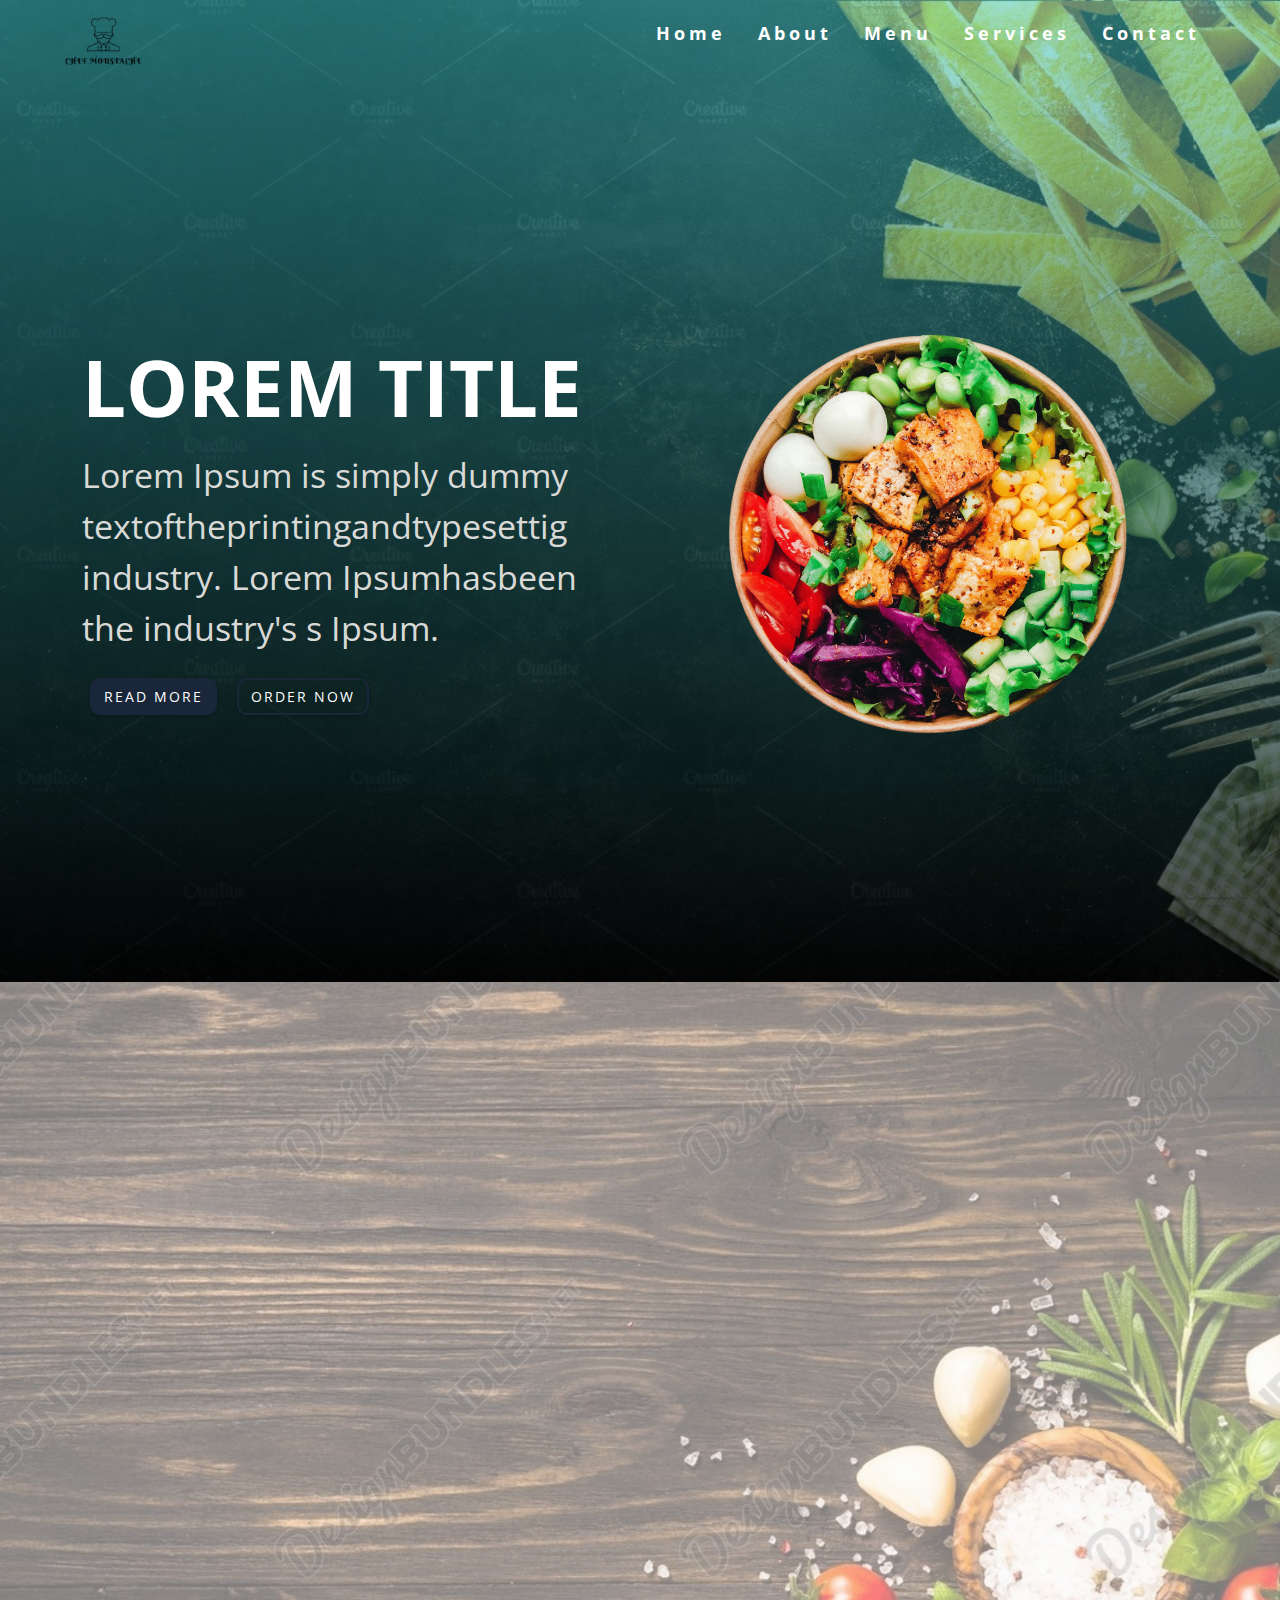
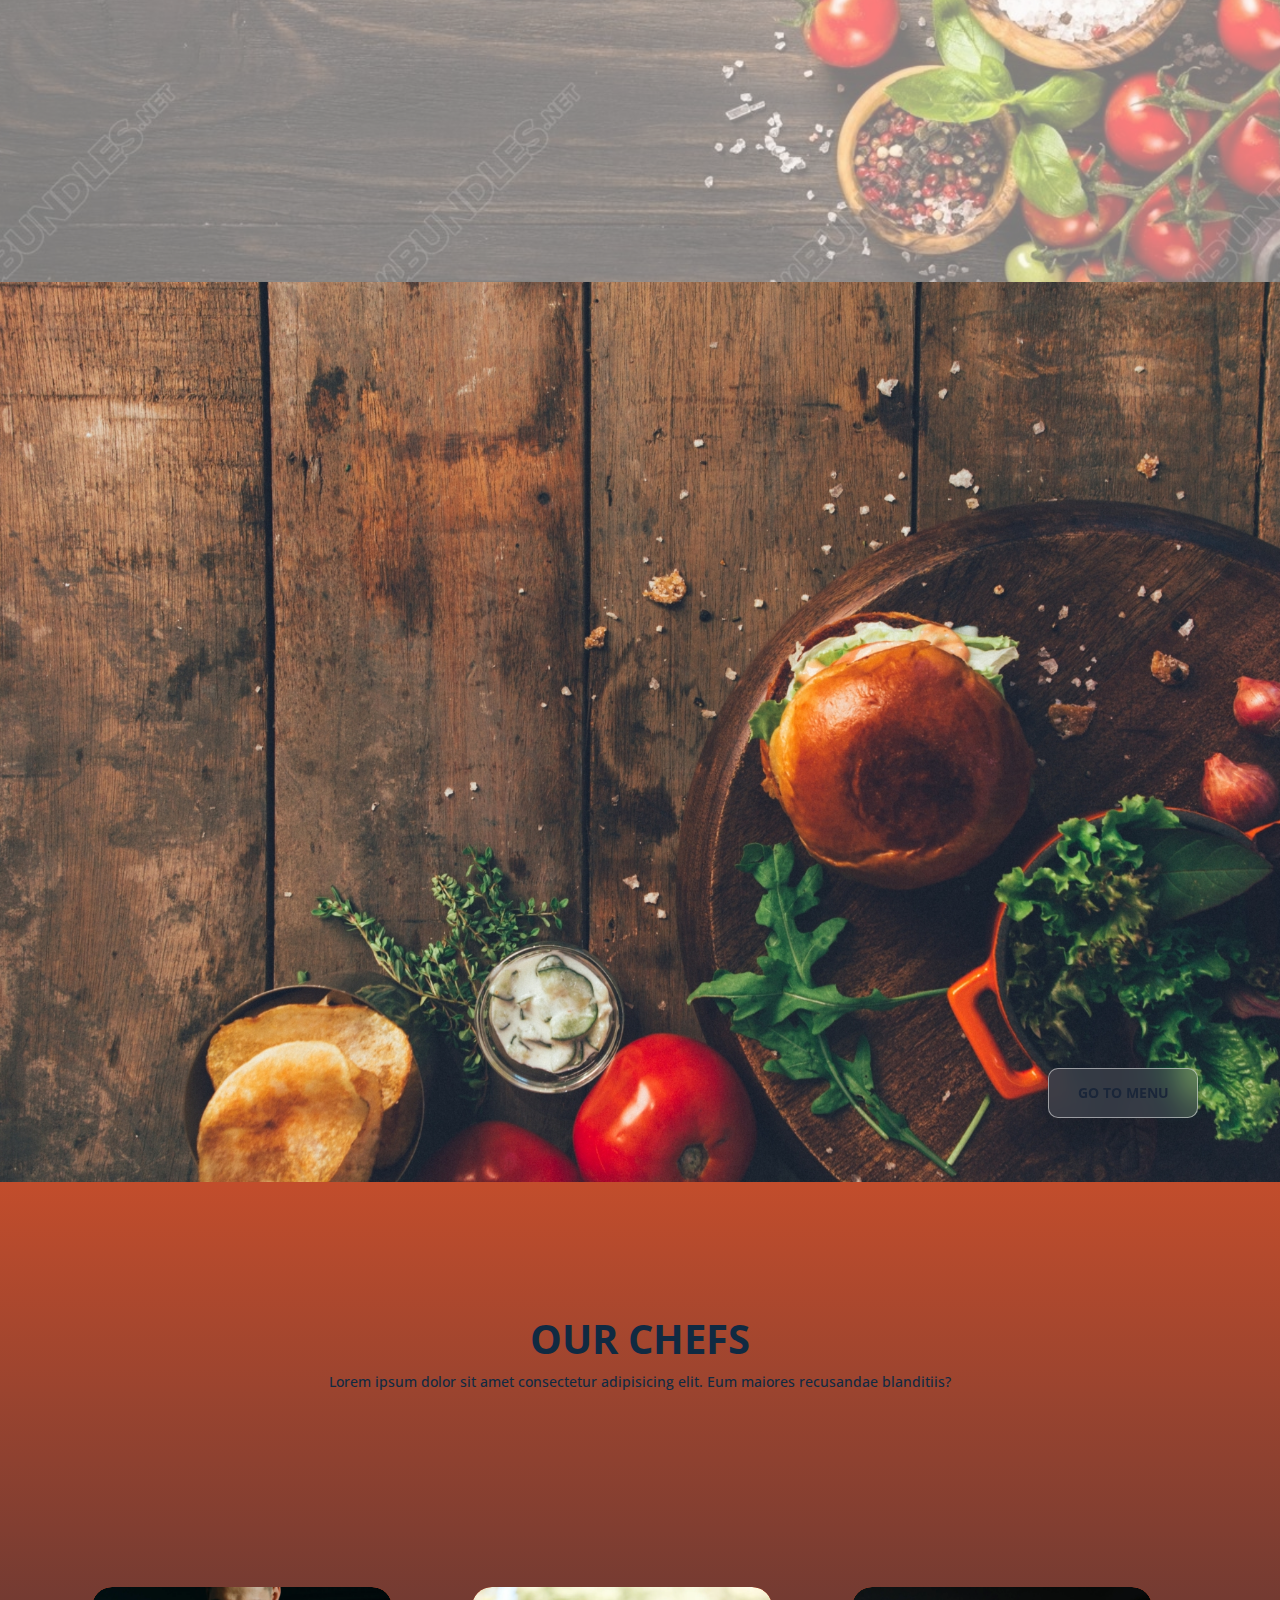
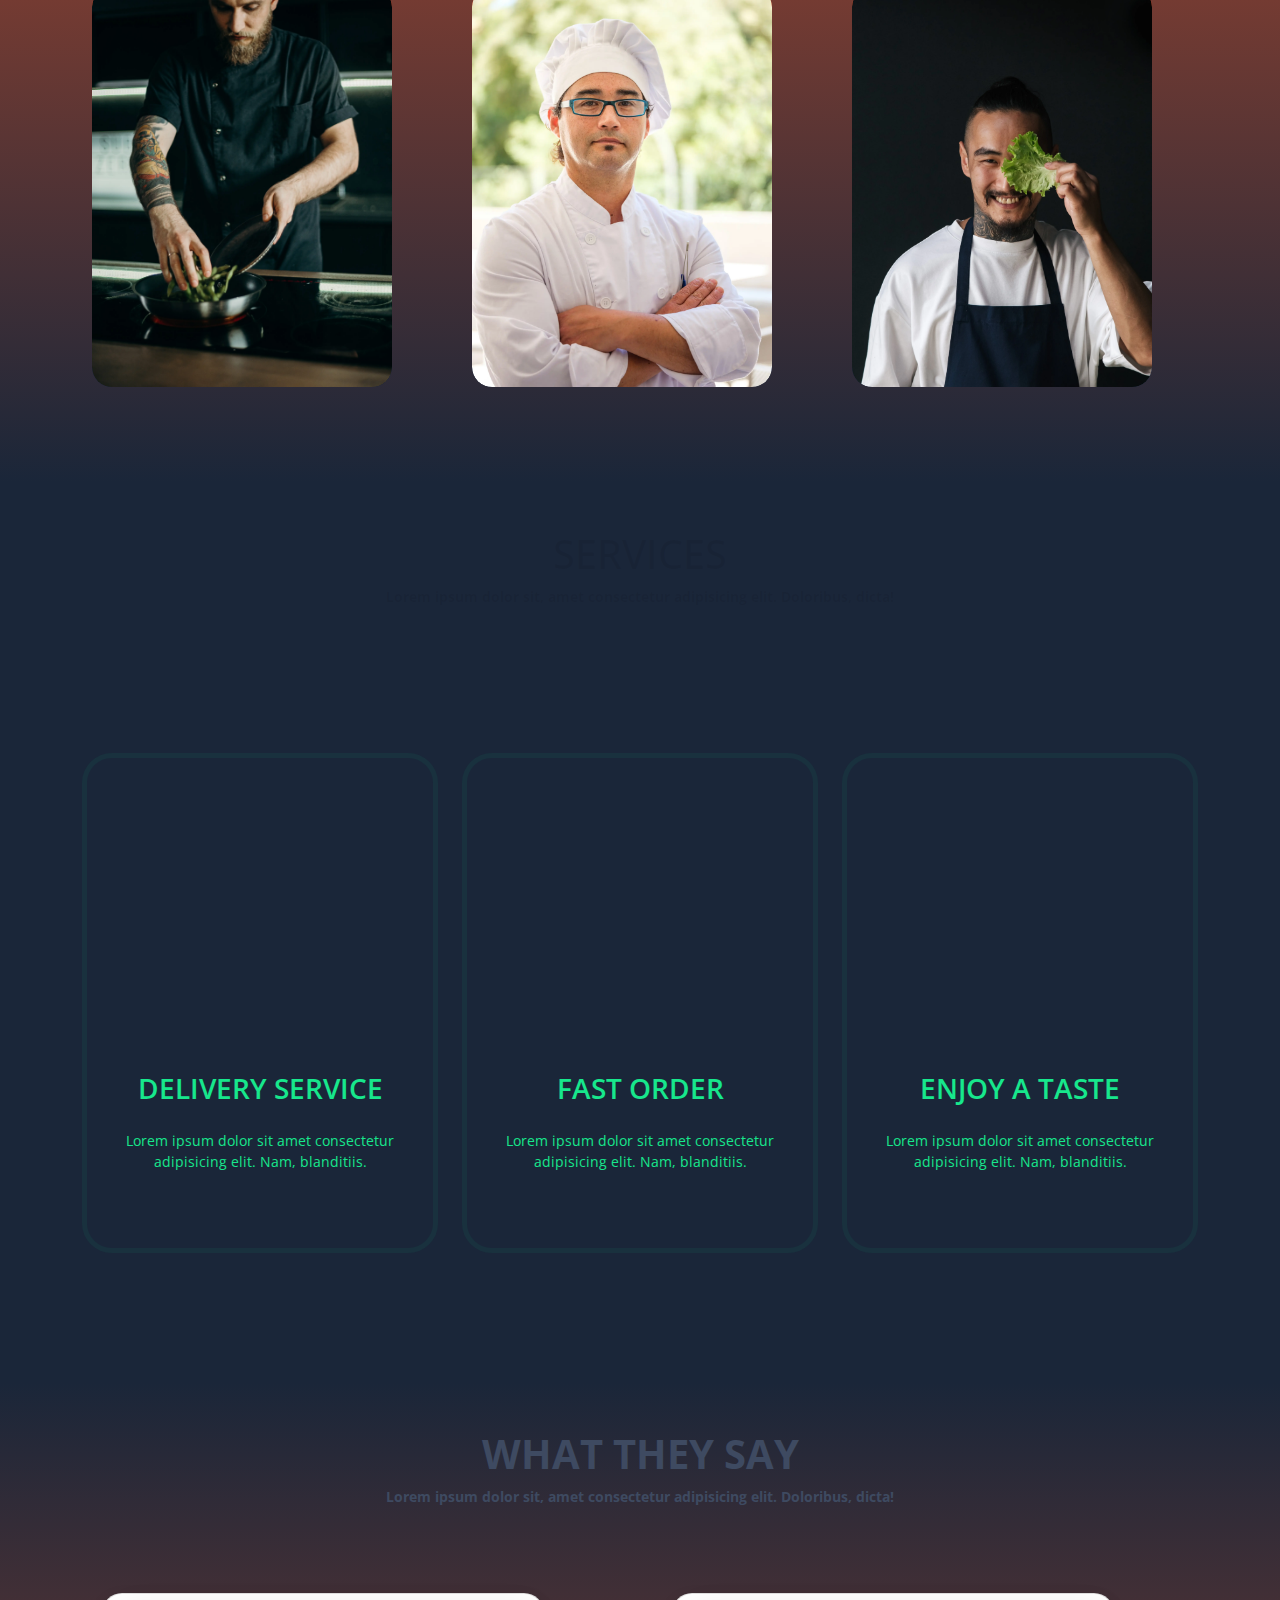
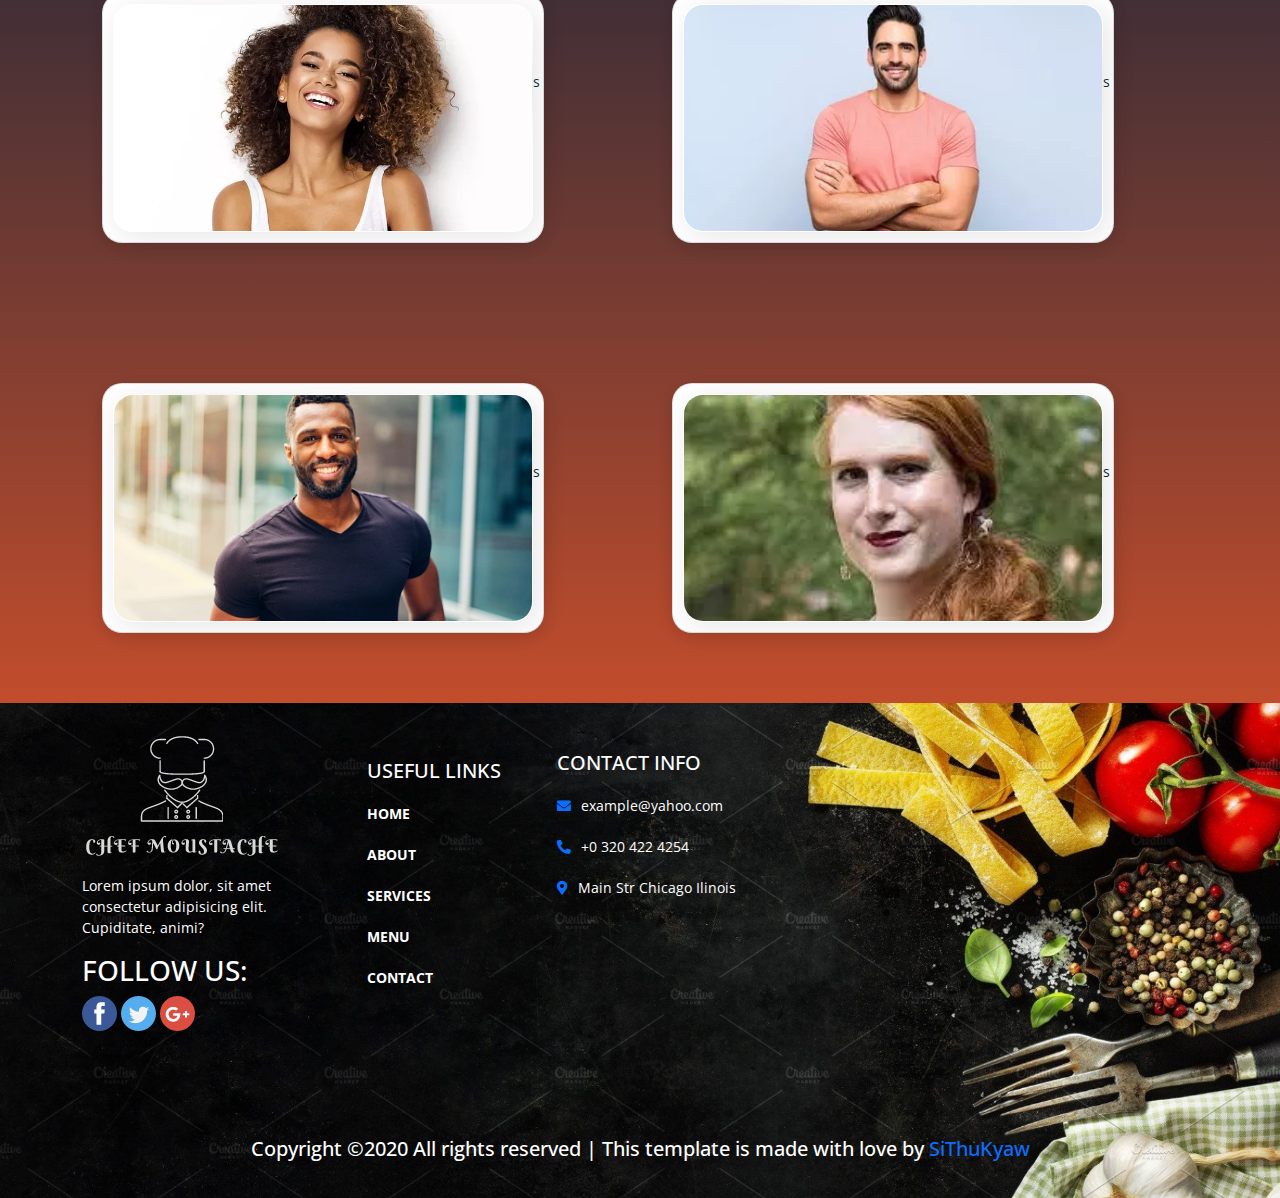
<file: index.html>
<!DOCTYPE html>
<html lang="en">
  <head>
    <meta charset="UTF-8" />
    <meta name="viewport" content="width=device-width, initial-scale=1.0" />
    <title>Chef Moustache</title>
    <link rel="icon" href="/mylogo/logoblack.jpg" />
    <!-- Facebook and Twitter integration -->
    <meta property="og:title" content="Chef Moustache(student project)" />
    <meta property="og:image" content="/myimg/Screenshot.png" />
    <meta
      property="og:url"
      content="https://lucid-swirles-8c59d6.netlify.app/"
    />
    <meta property="og:site_name" content="Sutdent Porject" />
    <meta
      property="og:description"
      content="Lorem ipsum dolor sit amet consectetur adipisicing elit. Architecto
    repudiandae quae voluptates explicabo quisquam corrupti vel eius commodi
    qui nihil!"
    />
    <link
      rel="stylesheet"
      href="/vendor/bootstrap-5.1.3-dist/css/bootstrap.min.css"
    />
    <!-- font-awesome -->
    <link
      rel="stylesheet"
      href="https://cdnjs.cloudflare.com/ajax/libs/font-awesome/5.14.0/css/all.min.css"
    />
    <!-- styles -->
    <link rel="stylesheet" href="/css/indexStyle.css" />
    <link rel="stylesheet" href="/css/responsive.css" />
  </head>
  <body>

    <div
      style="z-index: 100001"
      class="loader d-flex justify-content-center align-items-center bg-white w-100 vh-100 position-fixed"
    >
      <div class="">
        <img src="/myimg/loader.svg" alt="" />
        <h1 style="font-family: 'Rowdies', cursive">loading......</h1>
      </div>
    </div>
    <header id="home">
      <!-- navbar -->
      <nav id="nav">
        <div class="nav-center">
          <!-- nav header -->
          <div class="nav-header">
            <img src="/mylogo/logoblack.png" class="logo" alt="logo" />
            <button class="nav-toggle">
              <i class="fas fa-bars"></i>
            </button>
          </div>
          <!-- links -->
          <div class="links-container">
            <ul class="links">
              <div class="maker d-md-block d-none"></div>

              <li>
                <a href="#home" class="scroll-link">home</a>
              </li>
              <li>
                <a href="#about" class="scroll-link">about</a>
              </li>
              <li>
                <a href="menu.html" class="">menu</a>
              </li>
              <li>
                <a href="#services" class="scroll-link">services</a>
              </li>
              <li>
                <a href="#contact" class="scroll-link">contact</a>
              </li>
            </ul>
          </div>
        </div>
      </nav>
      <!-- banner -->
      <div id="banner" class="container">
        <div
          class="row min-vh-100 d-flex align-items-center flex-column-reverse flex-md-row"
        >
          <div class="col-md-6 col-12 my-5 m-0">
            <div class="home-text">
              <h1 class="text-uppercase m-0">lorem title</h1>
              <p class="m-0 mt-3">
                Lorem Ipsum is simply dummy textoftheprintingandtypesettig
                industry. Lorem Ipsumhasbeen the industry's s Ipsum.
              </p>
              <button class="text-uppercase mt-4 cusBtn">read more</button>
              <button class="text-uppercase mt-4 outline-cusBtn">
                order now
              </button>
            </div>
          </div>
          <div class="col-md-6 col-12 mb-5 m-md-0">
            <div class="home-img d-flex justify-content-center">
              <img src="/myimg/foods/topsale1big.png" alt="" />
            </div>
          </div>
        </div>
      </div>
    </header>
    <!-- about section -->
    <section id="about" class="about container-fluid">
      <div class="container">
        <div class="row d-flex align-items-center min-vh-100">
          <div class="col-12" style="z-index: 1">
            <div class="about-text text-center text-md-start">
              <h3 class="text-uppercase" id="about-text1">about us</h3>
              <h2 class="text-uppercase mt-2" id="about-text2">
                Trust and quality are our atuus
              </h2>
              <p class="mt-3" id="about-text3">
                Lorem Ipsum is simply dummy textoftheprintingandtypesettig
                industry. Lorem Ipsumhasbeen the industry's s Ipsum.are our
                atuusLorem Ipsum is simply dummy textoftheprintingandtypesettig
                industry. Lorem Ipsumhasbeen the industry's s Ipsum.are our
                atuusLorem Ipsum is simply dummy textoftheprintingandtypesettig
                industry. Lorem Ipsumhasbeen the industry's s Ipsum.are our
                atuus
              </p>
              <button class="cusBtn mt-4" id="about-bottom">booking now</button>
            </div>
          </div>
        </div>
      </div>
    </section>
    <!-- top-sale section -->
    <section class="top-sale container-fluid">
      <div class="container">
        <div class="row min-vh-100">
          <div
            class="text-center mt-5"
            style="color: #17e78c; font-weight: 700"
          >
            <h1 id="topsale-text1" class="text-uppercase">top sale</h1>
            <p id="topsale-text2" style="font-weight: 400">
              Lorem ipsum dolor sit amet consectetur adipisicing elit. Eum
              maiores recusandae blanditiis?
            </p>
          </div>
          <div class="col-md-4 col-12 text-center" id="topsale-card1">
            <div
              class="top-sale-content d-flex justify-content-center align-items-center"
            >
              <div class="">
                <img src="/myimg/foods/topsale1.png" alt="" />
                <h3 class="text-uppercase">title</h3>
                <h4>$10.00</h4>
                <div class="top-sale-btn-container">
                  <button class="cusBtn">Pick Up</button>
                  <button class="outline-cusBtn">Delivery</button>
                </div>
              </div>
            </div>
          </div>
          <div class="col-md-4 col-12 text-center" id="topsale-card2">
            <div
              class="top-sale-content d-flex justify-content-center align-items-center"
            >
              <div class="">
                <img src="/myimg/foods/topsale2.png" alt="" />
                <h3 class="text-uppercase">title</h3>
                <h4>$10.00</h4>
                <div class="top-sale-btn-container">
                  <button class="cusBtn">Pick Up</button>
                  <button class="outline-cusBtn">Delivery</button>
                </div>
              </div>
            </div>
          </div>
          <div class="col-md-4 col-12 text-center" id="topsale-card3">
            <div
              class="top-sale-content d-flex justify-content-center align-items-center"
            >
              <div class="">
                <img src="/myimg/foods/topsale3.png" alt="" />
                <h3 class="text-uppercase">title</h3>
                <h4>$10.00</h4>
                <div class="top-sale-btn-container">
                  <button class="cusBtn">Pick Up</button>
                  <button class="outline-cusBtn">Delivery</button>
                </div>
              </div>
            </div>
          </div>
          <div class="col-12 mt-3">
            <div class="go-to-menu d-flex justify-content-end">
              <a href="menu.html" class="text-uppercase">go to menu</a>
            </div>
          </div>
        </div>
      </div>
    </section>
    <!-- our chefs -->
    <section id="chefs" class="chefs container-fluid">
      <div class="container">
        <div class="row min-vh-100 d-flex align-items-center">
          <div class="chefs-header-title text-center mt-5">
            <h1 class="text-uppercase" id="chefs-text1">our chefs</h1>
            <p>
              Lorem ipsum dolor sit amet consectetur adipisicing elit. Eum
              maiores recusandae blanditiis?
            </p>
          </div>
          <div class="col-md-4 col-12 chefs-container mt-2 m-md-0">
            <div class="cards">
              <div class="imgBx">
                <img src="/myimg/chefs/chef1.webp" alt="" />
              </div>
              <div class="content">
                <div class="detalis">
                  <h2>Thomas.<br /><span>Head Chef (Chef de Cuisine)</span></h2>
                  <ul class="sci">
                    <li>
                      <a href="#" target=""
                        ><i class="fab fa-facebook-f"></i
                      ></a>
                    </li>
                    <li>
                      <a href="#"><i class="fab fa-twitter"></i></a>
                    </li>
                    <li>
                      <a href="#"><i class="fab fa-line"></i></a>
                    </li>
                    <li>
                      <a href="#"><i class="fab fa-instagram"></i></a>
                    </li>
                  </ul>
                </div>
              </div>
            </div>
          </div>
          <div class="col-md-4 col-12 chefs-container mt-2 m-md-0">
            <div class="cards">
              <div class="imgBx">
                <img src="/myimg/chefs/chef2.webp" alt="" />
              </div>
              <div class="content">
                <div class="detalis">
                  <h2>Henry.<br /><span>Junior Chef (Commis Chef)</span></h2>
                  <ul class="sci">
                    <li>
                      <a href="#" target="_blank"
                        ><i class="fab fa-facebook-f"></i
                      ></a>
                    </li>
                    <li>
                      <a href="#"><i class="fab fa-twitter"></i></a>
                    </li>
                    <li>
                      <a href="#"><i class="fab fa-line"></i></a>
                    </li>
                    <li>
                      <a href="#"><i class="fab fa-instagram"></i></a>
                    </li>
                  </ul>
                </div>
              </div>
            </div>
          </div>
          <div class="col-md-4 col-12 chefs-container mt-2 m-md-0">
            <div class="cards">
              <div class="imgBx">
                <img src="/myimg/chefs/chef3.webp" alt="" />
              </div>
              <div class="content">
                <div class="detalis">
                  <h2>Jacob.<br /><span>Deputy Chef (Sous Chef)</span></h2>
                  <ul class="sci">
                    <li>
                      <a href="#" target="_blank"
                        ><i class="fab fa-facebook-f"></i
                      ></a>
                    </li>
                    <li>
                      <a href="#"><i class="fab fa-twitter"></i></a>
                    </li>
                    <li>
                      <a href="#"><i class="fab fa-line"></i></a>
                    </li>
                    <li>
                      <a href="#"><i class="fab fa-instagram"></i></a>
                    </li>
                  </ul>
                </div>
              </div>
            </div>
          </div>
        </div>
      </div>
    </section>
    <!-- services section -->
    <section id="services" class="services container-fluid">
      <div class="container">
        <div class="row min-vh-100 d-flex">
          <div
            id="services-text"
            class="text-center mt-5"
            style="color: #00000010; font-weight: 700"
          >
            <h1 class="text-uppercase">services</h1>
            <p>
              Lorem ipsum dolor sit, amet consectetur adipisicing elit.
              Doloribus, dicta!
            </p>
          </div>
          <div class="col-md-4 col-12">
            <div id="services-card1" class="services-content">
              <div class="p-4">
                <img
                  id="services-img1"
                  src="/myimg/services_svg/delivery-man.png"
                  alt=""
                />
                <h3 class="text-uppercase mt-3">delivery service</h3>
                <p class="mt-4">
                  Lorem ipsum dolor sit amet consectetur adipisicing elit. Nam,
                  blanditiis.
                </p>
              </div>
            </div>
          </div>
          <div class="col-md-4 col-12">
            <div id="services-card2" class="services-content">
              <div class="p-4">
                <img
                  id="services-img2"
                  src="/myimg/services_svg/clock.png"
                  alt=""
                />
                <h3 class="text-uppercase mt-3">fast order</h3>
                <p class="mt-4">
                  Lorem ipsum dolor sit amet consectetur adipisicing elit. Nam,
                  blanditiis.
                </p>
              </div>
            </div>
          </div>
          <div class="col-md-4 col-12">
            <div id="services-card3" class="services-content">
              <div class="p-4">
                <img
                  id="services-img3"
                  src="/myimg/services_svg/appreciation.png"
                  alt=""
                />
                <h3 class="text-uppercase mt-3">enjoy a taste</h3>
                <p class="mt-4">
                  Lorem ipsum dolor sit amet consectetur adipisicing elit. Nam,
                  blanditiis.
                </p>
              </div>
            </div>
          </div>
        </div>
      </div>
    </section>
    <!-- feed back -->
    <section class="feed-back container-fluid">
      <div class="container">
        <div class="row min-vh-100">
          <div
            id="feedback-text"
            style="color: #3e4a61"
            class="text-center mt-5"
          >
            <h1 class="text-uppercase" style="font-weight: 700">
              what they say
            </h1>
            <p style="font-weight: 700">
              Lorem ipsum dolor sit, amet consectetur adipisicing elit.
              Doloribus, dicta!
            </p>
          </div>
          <div class="col-md-6">
            <div class="feed-back-container">
              <div class="card">
                <div class="imgBx">
                  <img src="/myimg/customers/customer1.webp" alt="" />
                </div>
                <div class="content">
                  <div class="">
                    <h3>Freya</h3>
                    <p>
                      Lorem ipsum dolor sit amet consectetur adipisicing elit.
                      Harum, molestias. Aliquam quibusdam reiciendis tempore
                      repudiandae dolores, suscipit veniam unde consequatur?
                    </p>
                    <ul class="sci">
                      <li>
                        <a href="#" target=""
                          ><i class="fab fa-facebook-f"></i
                        ></a>
                      </li>
                      <li>
                        <a href="#"><i class="fab fa-twitter"></i></a>
                      </li>
                      <li>
                        <a href="#"><i class="fab fa-line"></i></a>
                      </li>
                      <li>
                        <a href="#"><i class="fab fa-instagram"></i></a>
                      </li>
                    </ul>
                  </div>
                </div>
              </div>
            </div>
          </div>
          <div class="col-md-6">
            <div class="feed-back-container">
              <div class="card">
                <div class="imgBx">
                  <img src="/myimg/customers/customer2.webp" alt="" />
                </div>
                <div class="content">
                  <div class="">
                    <h3>Alfie</h3>
                    <p>
                      Lorem ipsum dolor sit amet consectetur adipisicing elit.
                      Harum, molestias. Aliquam quibusdam reiciendis tempore
                      repudiandae dolores, suscipit veniam unde consequatur?
                    </p>
                    <ul class="sci">
                      <li>
                        <a href="#" target=""
                          ><i class="fab fa-facebook-f"></i
                        ></a>
                      </li>
                      <li>
                        <a href="#"><i class="fab fa-twitter"></i></a>
                      </li>
                      <li>
                        <a href="#"><i class="fab fa-line"></i></a>
                      </li>
                      <li>
                        <a href="#"><i class="fab fa-instagram"></i></a>
                      </li>
                    </ul>
                  </div>
                </div>
              </div>
            </div>
          </div>
          <div class="col-md-6">
            <div class="feed-back-container">
              <div class="card">
                <div class="imgBx">
                  <img src="/myimg/customers/customer3.webp" alt="" />
                </div>
                <div class="content">
                  <div class="">
                    <h3>William</h3>
                    <p>
                      Lorem ipsum dolor sit amet consectetur adipisicing elit.
                      Harum, molestias. Aliquam quibusdam reiciendis tempore
                      repudiandae dolores, suscipit veniam unde consequatur?
                    </p>
                    <ul class="sci">
                      <li>
                        <a href="#" target=""
                          ><i class="fab fa-facebook-f"></i
                        ></a>
                      </li>
                      <li>
                        <a href="#"><i class="fab fa-twitter"></i></a>
                      </li>
                      <li>
                        <a href="#"><i class="fab fa-line"></i></a>
                      </li>
                      <li>
                        <a href="#"><i class="fab fa-instagram"></i></a>
                      </li>
                    </ul>
                  </div>
                </div>
              </div>
            </div>
          </div>
          <div class="col-md-6">
            <div class="feed-back-container">
              <div class="card">
                <div class="imgBx">
                  <img src="/myimg/customers/customer4.webp" alt="" />
                </div>
                <div class="content">
                  <div class="">
                    <h3>Grace</h3>
                    <p>
                      Lorem ipsum dolor sit amet consectetur adipisicing elit.
                      Harum, molestias. Aliquam quibusdam reiciendis tempore
                      repudiandae dolores, suscipit veniam unde consequatur?
                    </p>
                    <ul class="sci">
                      <li>
                        <a href="#" target=""
                          ><i class="fab fa-facebook-f"></i
                        ></a>
                      </li>
                      <li>
                        <a href="#"><i class="fab fa-twitter"></i></a>
                      </li>
                      <li>
                        <a href="#"><i class="fab fa-line"></i></a>
                      </li>
                      <li>
                        <a href="#"><i class="fab fa-instagram"></i></a>
                      </li>
                    </ul>
                  </div>
                </div>
              </div>
            </div>
          </div>
        </div>
      </div>
    </section>
    <!-- contact -->
    <section id="contact" class="contact container-fluid">
      <div class="container">
        <div style="min-height: 55vh" class="row d-flex align-items-center">
          <div class="col-lg-3 col-md-6 col-12 mt-5 m-md-0">
            <div class="">
              <img src="/mylogo/LogoMakr-6lh8NN.png" alt="" />
              <p class="text-white mt-3">
                Lorem ipsum dolor, sit amet consectetur adipisicing elit.
                Cupiditate, animi?
              </p>
              <h3 class="text-uppercase text-white">follow us:</h3>
              <a href=""><img src="/mylogo/facebook.png" alt="" /></a>
              <a href=""><img src="/mylogo/twitter.png" alt="" /></a>
              <a href=""><img src="/mylogo/google.png" alt="" /></a>
            </div>
          </div>
          <div class="col-lg-2 col-md-6 col-12 mt-5 m-md-0">
            <div class="contact-useful-links">
              <h5 class="text-white text-uppercase">Useful links</h5>
              <p><a href="#blog" class="">home</a></p>
              <p><a href="#blog" class="">about</a></p>
              <p><a href="#blog" class="">services</a></p>
              <p><a href="#blog" class="">menu</a></p>
              <p><a href="#blog" class="">contact</a></p>
            </div>
          </div>
          <div
            class="col-lg-3 col-md-6 col-12 mt-5 m-md-0"
            style="height: 260px"
          >
            <div class="contact-info">
              <h5 class="text-white text-uppercase">contact info</h5>
              <div class="d-flex align-items-center">
                <i class="fas fa-envelope text-primary"></i>
                <p class="ml-3 text-white mb-0">example@yahoo.com</p>
              </div>
              <div class="d-flex align-items-center">
                <i class="fas fa-phone-alt text-primary"></i>
                <p class="ml-3 text-white mb-0">+0 320 422 4254</p>
              </div>
              <div class="d-flex align-items-center">
                <i class="fas fa-map-marker-alt text-primary"></i>
                <p class="ml-3 text-white mb-0">Main Str Chicago Ilinois</p>
              </div>
            </div>
          </div>
          <div class="col-lg-4 col-md-6 col-12 mt-5 m-md-0">
            <div class="map">
              <iframe
                style="border-radius: 20px"
                src="https://www.google.com/maps/embed?pb=!1m18!1m12!1m3!1d244399.13550912688!2d96.04148795866617!3d16.839423590591785!2m3!1f0!2f0!3f0!3m2!1i1024!2i768!4f13.1!3m3!1m2!1s0x30c1949e223e196b%3A0x56fbd271f8080bb4!2z4YCb4YCU4YC64YCA4YCv4YCU4YC6LCDhgJnhgLzhgJThgLrhgJnhgKw!5e0!3m2!1smy!2ssg!4v1644459475854!5m2!1smy!2ssg"
                width="350"
                height="250"
                style="border: 0"
                allowfullscreen=""
                loading="lazy"
              ></iframe>
            </div>
          </div>
          <div class="copyRight">
            <h5 class="text-white text-center mt-5">
              Copyright ©2020 All rights reserved | This template is made with
              love by
              <a target="_blank" href="https://www.facebook.com/sithi.kyaw.3"
                >SiThuKyaw</a
              >
            </h5>
          </div>
        </div>
      </div>
    </section>
    <a class="scroll-link top-link" href="#home">
      <i class="fas fa-arrow-up text-white"></i>
    </a>
    <!-- javascript -->
    <script src="/js/jquery.min.js"></script>
    <script src="/vendor/gsap-public/minified/gsap.min.js"></script>
    <script src="/vendor/gsap-public/minified/ScrollTrigger.min.js"></script>

    <script src="/js/index.js"></script>

  </body>
</html>
</file>
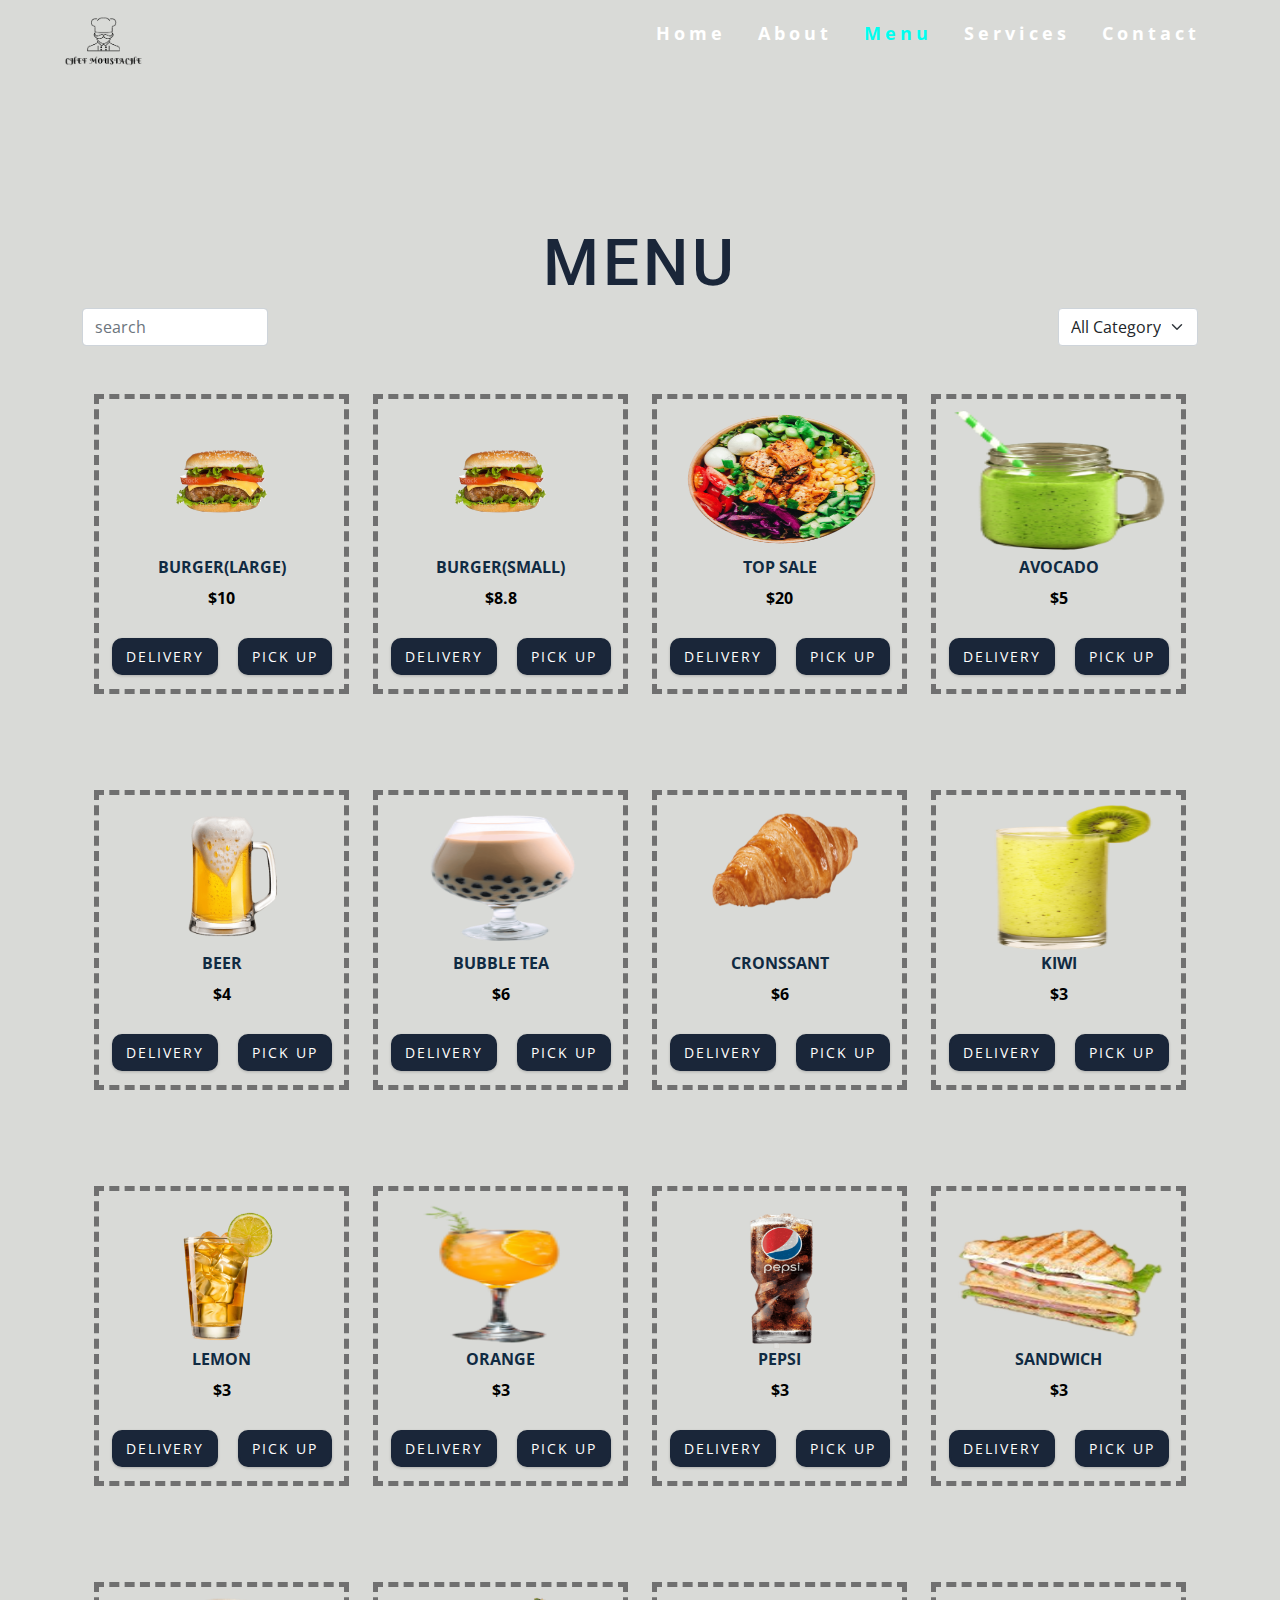
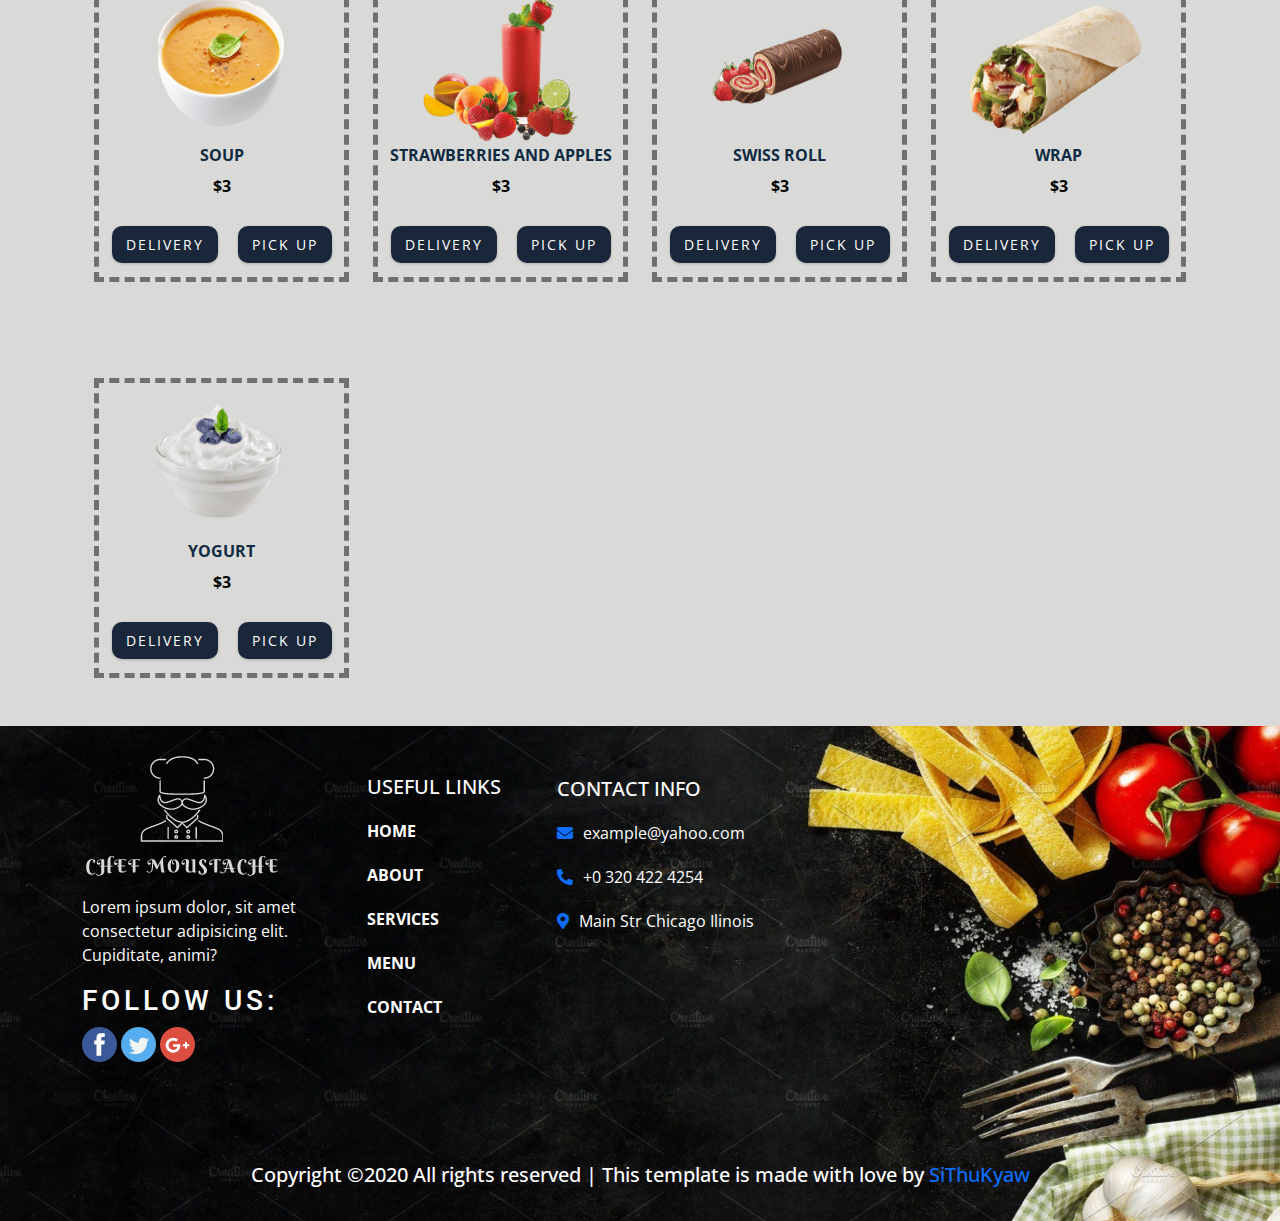
<file: menu.html>
<html lang="en">
  <head>
    <meta charset="UTF-8" />
    <meta name="viewport" content="width=device-width, initial-scale=1.0" />
    <title>Scroll</title>
    <link
      rel="stylesheet"
      href="/vendor/bootstrap-5.1.3-dist/css/bootstrap.min.css"
    />
    <!-- font-awesome -->
    <link
      rel="stylesheet"
      href="https://cdnjs.cloudflare.com/ajax/libs/font-awesome/5.14.0/css/all.min.css"
    />
    <!-- styles -->

    <!-- <link rel="stylesheet" href="/css/indexStyle.css"> -->
    <link rel="stylesheet" href="/css/menu.css" />
    <link rel="stylesheet" href="/css/responsive.css" />
  </head>
  <body>
    <header id="home">
      <!-- navbar -->
      <nav id="nav">
        <div class="nav-center">
          <!-- nav header -->
          <div class="nav-header">
            <img src="/mylogo/logoblack.png" class="logo" alt="logo" />
            <button class="nav-toggle">
              <i class="fas fa-bars"></i>
            </button>
          </div>
          <!-- links -->
          <div class="links-container">
            <ul class="links">
              <li>
                <a href="index.html#home">home</a>
              </li>
              <li>
                <a href="index.html#about">about</a>
              </li>
              <li
                
              >
                <a style="
                color: #00fff0;
                 transition: 0.5s;
               " href="menu.html">menu</a>
              </li>
              <li>
                <a href="index.html#services">services</a>
              </li>
              <li>
                <a href="index.html#contact">contact</a>
              </li>
            </ul>
          </div>
        </div>
      </nav>
    </header>

    <!-- menu -->
    <section class="menu container-fluid">
      <div class="container">
        <div class="row d-flex align-items-center justify-content-center">
          <div class="text-center">
            <h1 class="text-uppercase">menu</h1>
          </div>
          <!-- search food -->
          <div class="search-container d-flex justify-content-between">
            <div class="search col-md-2 col-6">
              <input
                id="search"
                type="text"
                class="form-control"
                placeholder="search"
              />
            </div>
            <div class="">
              <select
                id="category"
                class="form-select"
                aria-label="Default select example"
              >
                <option value="0">All Category</option>
                <option value="burger">Burger</option>
                <option value="drinks">Drinks</option>
                <option value="snacks">Snacks</option>
                <option value="topsale">Top Sale</option>
              </select>
            </div>
          </div>
          <div id="menu-items" class="row"></div>
        </div>
      </div>
    </section>

    <!-- contact -->
    <section id="contact" class="contact container-fluid">
      <div class="container">
        <div style="min-height: 55vh" class="row d-flex align-items-center">
          <div class="col-lg-3 col-md-6 col-12 mt-5 m-md-0">
            <div class="">
              <img src="/mylogo/LogoMakr-6lh8NN.png" alt="" />
              <p class="text-white mt-3">
                Lorem ipsum dolor, sit amet consectetur adipisicing elit.
                Cupiditate, animi?
              </p>
              <h3 class="text-uppercase text-white">follow us:</h3>
              <a href=""><img src="/mylogo/facebook.png" alt="" /></a>
              <a href=""><img src="/mylogo/twitter.png" alt="" /></a>
              <a href=""><img src="/mylogo/google.png" alt="" /></a>
            </div>
          </div>
          <div class="col-lg-2 col-md-6 col-12 mt-5 m-md-0">
            <div class="contact-useful-links">
              <h5 class="text-white text-uppercase">Useful links</h5>
              <p><a href="#blog" class="">home</a></p>
              <p><a href="#blog" class="">about</a></p>
              <p><a href="#blog" class="">services</a></p>
              <p><a href="#blog" class="">menu</a></p>
              <p><a href="#blog" class="">contact</a></p>
            </div>
          </div>
          <div
            class="col-lg-3 col-md-6 col-12 mt-5 m-md-0"
            style="height: 260px"
          >
            <div class="contact-info">
              <h5 class="text-white text-uppercase">contact info</h5>
              <div class="d-flex align-items-center">
                <i class="fas fa-envelope text-primary"></i>
                <p class="ml-3 text-white mb-0">example@yahoo.com</p>
              </div>
              <div class="d-flex align-items-center">
                <i class="fas fa-phone-alt text-primary"></i>
                <p class="ml-3 text-white mb-0">+0 320 422 4254</p>
              </div>
              <div class="d-flex align-items-center">
                <i class="fas fa-map-marker-alt text-primary"></i>
                <p class="ml-3 text-white mb-0">Main Str Chicago Ilinois</p>
              </div>
            </div>
          </div>
          <div class="col-lg-4 col-md-6 col-12 mt-5 m-md-0">
            <div class="map">
              <iframe
                style="border-radius: 20px"
                src="https://www.google.com/maps/embed?pb=!1m18!1m12!1m3!1d244399.13550912688!2d96.04148795866617!3d16.839423590591785!2m3!1f0!2f0!3f0!3m2!1i1024!2i768!4f13.1!3m3!1m2!1s0x30c1949e223e196b%3A0x56fbd271f8080bb4!2z4YCb4YCU4YC64YCA4YCv4YCU4YC6LCDhgJnhgLzhgJThgLrhgJnhgKw!5e0!3m2!1smy!2ssg!4v1644459475854!5m2!1smy!2ssg"
                width="350"
                height="250"
                style="border: 0"
                allowfullscreen=""
                loading="lazy"
              ></iframe>
            </div>
          </div>
          <div class="copyRight">
            <h5 class="text-white text-center mt-5">Copyright ©2020 All rights reserved | This template is made with love by <a target="_blank" href="https://www.facebook.com/sithi.kyaw.3">SiThuKyaw</a></h5>
          </div>
        </div>
      </div>
    </section>
    <a class="scroll-link top-link" href="#home">
      <i class="fas fa-arrow-up text-white"></i>
    </a>
    <!-- javascript -->
    <script src="/js/jquery.min.js"></script>
    <script src="/js/index.js"></script>
    <script src="/js/menu.js"></script>
  </body>
</html>
</file>
<file: css/indexStyle.css>
/*
=============== 
Fonts
===============
*/
@import url("https://fonts.googleapis.com/css?family=Open+Sans|Roboto:400,700&display=swap");

/*
=============== 
Variables
===============
*/

:root {
  /* dark shades of primary color*/
  --clr-primary-1: hsl(205, 86%, 17%);
  --clr-primary-2: hsl(205, 77%, 27%);
  --clr-primary-3: hsl(205, 72%, 37%);
  --clr-primary-4: hsl(205, 63%, 48%);
  /* primary/main color */
  --clr-primary-5: #49a6e9;
  /* lighter shades of primary color */
  --clr-primary-6: hsl(205, 89%, 70%);
  --clr-primary-7: hsl(205, 90%, 76%);
  --clr-primary-8: hsl(205, 86%, 81%);
  --clr-primary-9: hsl(205, 90%, 88%);
  --clr-primary-10: hsl(205, 100%, 96%);
  /* darkest grey - used for headings */
  --clr-grey-1: hsl(209, 61%, 16%);
  --clr-grey-2: hsl(211, 39%, 23%);
  --clr-grey-3: hsl(209, 34%, 30%);
  --clr-grey-4: hsl(209, 28%, 39%);
  /* grey used for paragraphs */
  --clr-grey-5: hsl(210, 22%, 49%);
  --clr-grey-6: hsl(209, 23%, 60%);
  --clr-grey-7: hsl(211, 27%, 70%);
  --clr-grey-8: hsl(210, 31%, 80%);
  --clr-grey-9: hsl(212, 33%, 89%);
  --clr-grey-10: hsl(210, 36%, 96%);
  --clr-white: #fff;
  --clr-red-dark: hsl(360, 67%, 44%);
  --clr-red-light: hsl(360, 71%, 66%);
  --clr-green-dark: hsl(125, 67%, 44%);
  --clr-green-light: hsl(125, 71%, 66%);
  --clr-secondary: hsla(182, 63%, 54%);
  --clr-black: #222;
  --ff-primary: "Roboto", sans-serif;
  --ff-secondary: "Open Sans", sans-serif;
  --transition: all 0.3s linear;
  --spacing: 0.25rem;
  --radius: 0.5rem;
  --light-shadow: 0 5px 15px rgba(0, 0, 0, 0.1);
  --dark-shadow: 0 5px 15px rgba(0, 0, 0, 0.2);
  --max-width: 1170px;
  --fixed-width: 620px;
}
/*
=============== 
Global Styles
===============
*/
html {
  scroll-behavior: smooth;
}
*,
::after,
::before {
  margin: 0;
  padding: 0;
  box-sizing: border-box;
}
body {
  font-family: var(--ff-secondary);
  background: var(--clr-grey-10);
  color: var(--clr-grey-1);
  line-height: 1.5;
  font-size: 0.875rem;
}
ul {
  list-style-type: none;
  padding: 0;
}
a {
  text-decoration: none;
}



/*  global classes */

.cusBtn {
  text-transform: uppercase;
  background: transparent;
  color: #fff;
  background-color: #1a2639;
  padding: 0.375rem 0.75rem;
  letter-spacing: 2px;
  display: inline-block;
  transition: 0.5s;
  font-size: 0.875rem;
  border: 2px solid #1a2639;
  cursor: pointer;
  box-shadow: 0 1px 3px rgb(0 0 0 / 20%);
  border-radius: 10px;
  margin: 0.5rem;
}
.cusBtn:hover {
  background-color: #1a263980;
  color: #000;
}
.outline-cusBtn {
  text-transform: uppercase;
  background: transparent;
  color: #fff;
  padding: 0.375rem 0.75rem;
  letter-spacing: 2px;
  display: inline-block;
  transition: 0.5s;
  font-size: 0.875rem;
  border: 2px solid #1a2639;
  cursor: pointer;
  box-shadow: 0 1px 3px rgb(0 0 0 / 20%);
  border-radius: 10px;
  margin: 0.5rem;
}
.outline-cusBtn:hover {
  background-color: #1a2639;
}
/* section */
.section {
  padding-bottom: 5rem;
}

.section-center {
  width: 90vw;
  margin: 0 auto;
  max-width: 1170px;
}
@media screen and (min-width: 992px) {
  .section-center {
    width: 95vw;
  }
}
main {
  min-height: 100vh;
  display: grid;
  place-items: center;
}
/*
=============== 
Scroll
===============
*/
/* navbar */
nav {
  background: var(--clr-white);
  padding: 1rem 1.5rem;
  z-index: 1000;
}
nav ul{
  position: relative;
}
nav .maker{
  position: absolute;
  left: 0;
  height: 4px;
  width: 0;
  background: #00fff0;
  bottom: -8px;
  transition: 0.5s;
  border-radius: 4px;
}
/* fixed nav */
.fixed-nav {
  position: fixed;
  top: 0;
  left: 0;
  width: 100%;
  background: var(--clr-white);
  box-shadow: var(--light-shadow);
}
.fixed-nav .links a {
  color: var(--clr-grey-1);
}
.fixed-nav .links a:hover {
  color: var(--clr-secondary);
}
/* .fixed-nav .links-container {
  height: auto !important;
} */
.nav-header {
  display: flex;
  align-items: center;
  justify-content: space-between;
}
.nav-toggle {
  font-size: 1.5rem;
  color: var(--clr-grey-1);
  background: transparent;
  border-color: transparent;
  transition: var(--transition);
  cursor: pointer;
}
.nav-toggle:hover {
  color: var(--clr-secondary);
}
.logo {
  height: 50px;
}
.links-container {
  height: 0;
  overflow: hidden;
  transition: var(--transition);
}
.show-links {
  height: 200px;
}
.links a {
  background: var(--clr-white);
  color: var(--clr-grey-5);
  font-size: 1.1rem;
  text-transform: capitalize;
  letter-spacing: var(--spacing);
  display: block;
  transition: var(--transition);
  font-weight: bold;
  padding: 0.75rem 0;
}
.links a:hover {
  color: var(--clr-grey-1);
}
@media screen and (min-width: 800px) {
  nav {
    background: transparent;
  }
  .nav-center {
    width: 90vw;
    max-width: 1170px;
    margin: 0 auto;
    display: flex;
    align-items: center;
    justify-content: space-between;
  }
  .nav-header {
    padding: 0;
  }
  .nav-toggle {
    display: none;
  }
  .links-container {
    height: auto !important;
  }
  .links {
    display: flex;
  }
  .links a {
    background: transparent;
    color: var(--clr-white);
    font-size: 1.1rem;
    text-transform: capitalize;
    letter-spacing: var(--spacing);
    display: block;
    transition: var(--transition);
    margin: 0 1rem;
    font-weight: bold;
    padding: 0;
  }
  .links a:hover {
    color: var(--clr-white);
  }
}
/* hero */
header {
  min-height: 100vh;
  background: linear-gradient(rgba(63, 208, 212, 0.5), rgba(0, 0, 0, 0.7)),
    url(/myimg/background/background2.webp) center/cover no-repeat;
}
.banner {
  min-height: 100vh;
  display: grid;
  place-items: center;
  text-align: center;
}


.top-link {
  font-size: 1.25rem;
  position: fixed;
  bottom: 3rem;
  right: 3rem;
  background: var(--clr-secondary);
  width: 2rem;
  height: 2rem;
  display: grid;
  place-items: center;
  border-radius: var(--radius);
  color: var(--clr-white);
  animation: bounce 2s ease-in-out infinite;
  visibility: hidden;
  z-index: -100;
}
.show-link {
  visibility: visible;
  z-index: 100;
}

@keyframes bounce {
  0% {
    transform: scale(1);
  }
  50% {
    transform: scale(1.5);
  }
  100% {
    transform: scale(1);
  }
}

/* home */
.home-text h1 {
  font-size: 78px;
  font-weight: 700;
  color: #fff;
}
.home-text p {
  font-size: 34px;
  color: #d9dad7;
}
.home-img img {
  width: 80%;
}


/* about */
.about {
  position: relative;
  background-image: url(/myimg/background/background1.webp);
  background-position: center;
  background-repeat: no-repeat;
  background-size: cover;
}
.about::before {
  content: "";
  width: 100%;
  height: 100vh;
  background-color: #fafafafa;
  top: 0;
  left: 0;
  position: absolute;
  opacity: 0.5;
}
.about-text {
  width: 100%;
}
.about-text h3 {
  font-weight: 700;
  color: #1a2639;
}
.about-text h2 {
  font-weight: 700;
  color: #1a2639;
}
.about-text p {
  font-size: 1.5em;
  font-weight: 700;
  color: #1a2639;
}


/* top sale */
.top-sale {
  position: relative;
  background-image: url(/myimg/background/background3.webp);
  background-position: center;
  background-repeat: no-repeat;
  background-size: cover;
}
.top-sale-text-container{
  margin-top: 100px;
}
.top-sale-content {
  height: 500px;
  width: 300px;
  border-radius: 10px;
  background: rgba(255, 255, 255, 0.1);
  border-top: 1px solid rgba(255, 255, 255, 0.5);
  backdrop-filter: blur(15px);
  box-shadow: 0 15px 25px rgb(0 0 0 / 10%);
}
.top-sale-content img {
  width: 233px;
  height: 233px;
}
.go-to-menu {
}
.go-to-menu a {
  width: 150px;
  height: 50px;
  text-decoration: none;
  color: #1a2639;
  font-weight: 700;
  display: flex;
  justify-content: center;
  align-items: center;
  border-radius: 10px;
  background: rgba(255, 255, 255, 0.1);
  border: 1px solid rgba(255, 255, 255, 0.5);
  backdrop-filter: blur(15px);
  box-shadow: 0 15px 25px rgb(0 0 0 / 10%);
}
.go-to-menu a:focus {
  color: #1a2639;
  background-color: rgba(255, 255, 255, 0.2);
  border-color: rgba(255, 255, 255, 0.6);
  box-shadow: 0 15px 35px rgb(0 0 0 / 10%);
}


/* our chefs */
.chefs {
  background: -webkit-linear-gradient(
    to top,
    #1a2639,
    #c24d2c
  ); /* Chrome 10-25, Safari 5.1-6 */
  background: linear-gradient(
    to top,
    #1a2639,
    #c24d2c
  ); /* W3C, IE 10+/ Edge, Firefox 16+, Chrome 26+, Opera 12+, Safari 7+ */
}
.chefs-header-title h1 {
  font-weight: bolder;
}
.chefs-header-title p {
  font-weight: 500;
}

.chefs-container .cards {
  position: relative;
  width: 300px;
  height: 400px;
  background: linear-gradient(#c24d2c, #c24d2c 30%, #1a2639 30%, #1a2639);
  margin: 10px;
  border-radius: 20px;
  overflow: hidden;
  cursor: pointer;
}
.chefs-container .cards .imgBx {
  position: absolute;
  top: 0;
  left: 0;
  width: 100%;
  height: 100%;
  transition: 0.5s;
  z-index: 2;
  transform-origin: top;
  border-radius: 20px;
  overflow: hidden;
}
.chefs-container .cards:hover .imgBx {
  transform: translateY(30px) scale(0.5);
}
.chefs-container .cards .imgBx img {
  position: absolute;
  top: 0;
  left: 0;
  width: 100%;
  height: 100%;
  object-fit: cover;
}
.chefs-container .cards .content {
  position: absolute;
  width: 100%;
  height: 100%;
  display: flex;
  justify-content: center;
  align-items: flex-end;
  padding-bottom: 30px;
  transform: translateY(100%);
  transition: 0.5s;
}
.chefs-container .cards:hover .content {
  transform: translateY(0);
}
.chefs-container .cards .content .detalis {
  display: flex;
  justify-content: center;
  align-items: center;
  flex-direction: column;
  text-align: center;
}
.chefs-container .cards .content .detalis h2 {
  color: #fff;
  font-size: 1.5em;
  font-weight: 500;
}
.chefs-container .cards .content .detalis h2 span {
  font-size: 0.7em;
  color: #03a9f4;
  font-weight: 400;
}
.chefs-container .cards .sci {
  position: relative;
  display: flex;
  margin-top: 5px;
}
.chefs-container .cards .sci li {
  list-style: none;
  margin: 4px;
}
.chefs-container .cards .sci li a {
  width: 45px;
  height: 45px;
  display: flex;
  justify-content: center;
  align-items: center;
  border-radius: 50%;
  background: #fff;
  font-size: 1.25em;
  color: #444;
  text-decoration: none;
  box-shadow: 0 7px 15px rgba(0, 0, 0, 0.1);
  border-top: 1px solid rgba(0, 0, 0, 0.05);
  transition: 0.5s;
}
.chefs-container .cards .sci li a:hover {
  background: #03a9f4;
  color: #fff;
  transform: rotate(360deg);
}


/* services */
.services {
  background-color: #1a2639;
}
.services-content {
  display: flex;
  text-align: center;
  align-items: center;
  width: 100%;
  height: 500px;
  border: 5px solid #17e78c10;
  border-radius: 30px;

}
.services-content img {
  width: 239px;
  height: 239px;
}
.services-content h3 {
  color: #17e78c;
  font-weight: 600;
}
.services-content p {
  color: #17e78c;
}


/* feed back */
.feed-back{
  background: -webkit-linear-gradient(
    to bottom,
    #1a2639,
    #c24d2c
  ); /* Chrome 10-25, Safari 5.1-6 */
  background: linear-gradient(
    to bottom,
    #1a2639,
    #c24d2c
  ); /* W3C, IE 10+/ Edge, Firefox 16+, Chrome 26+, Opera 12+, Safari 7+ */
}
.feed-back-container {
  position: relative;
  width: 100%;
  display: flex;
  justify-content: space-between;
  flex-wrap: wrap;
  margin: 20px;
  padding: 20px 0;
}
.feed-back-container .card {
  position: relative;
  display: flex;
  width: 81%;
  height: 250px;
  margin: 30px 0;
  border-radius: 20px;
  box-shadow: 0 5px 15px rgba(0, 0, 0, 0.1);
  background: #fff;
}
.feed-back-container .card .imgBx {
  position: absolute;
  top: 10px;
  left: 10px;
  background: rgba(255, 255, 255, 0.1);
  backdrop-filter: blur(20px);
  height: calc(100% - 20px);
  width: calc(100% - 20px);
  z-index: 1;
  display: flex;
  justify-content: center;
  align-items: center;
  overflow: hidden;
  border-radius: 20px;
  border: 1px solid rgba(255, 255, 255, 0.2);
  box-shadow: 5px 5px 30px rgba(0, 0, 0, 0.1);
  transition: 0.5s ease-in-out;
}
.feed-back-container .card:hover .imgBx {
  width: 150px;
  height: 100px;
  left: -75px;
  top: calc(50% - 75px);
}
.feed-back-container .card .imgBx img {
  width: 100%;
  /* filter: invert(1); */
  transition: 0.5s ease-in-out;
}
.feed-back-container .card:hover .imgBx img {
 width: 100%;
}
.feed-back-container .card .content{
  position: absolute;
  right: 0px;
  width: calc(100% - 75px);
  height: 100%;
  padding: 0px;
  display: flex;
  justify-content: center;
  align-items: center;
}
.feed-back-container .card .content .sci{
  position: relative;
  display: flex;
  margin-top: 5px;
}
.feed-back-container .card .content .sci li{
  list-style: none;
  margin: 4px;
}
.feed-back-container .card .content .sci li a{
  width: 45px;
    height: 45px;
    display: flex;
    justify-content: center;
    align-items: center;
    border-radius: 50%;
    background: #fff;
    font-size: 1.25em;
    color: #444;
    text-decoration: none;
    box-shadow: 0 7px 15px rgb(0 0 0 / 10%);
    border-top: 1px solid rgba(0, 0, 0, 0.05);
    transition: 0.5s;
}
.feed-back-container .card .content .sci li a:hover{
  background: #03a9f4;
  color: #fff;
  transform: rotate(360deg);
}
.feed-back-container .card .content h3{
  color: #ff0057;
  margin-bottom: 5px;
  font-size: 24px;
}

@media (max-width:992px)   {
  .feed-back-container{
    position: relative;
    width: 100%;
    flex-direction: column;
    align-items: none;
  }
  .feed-back-container .card{
    width: 300px;
    height: auto;
    flex-direction: column;
    background: transparent;
     margin: -20px 0;
     box-shadow: none;
     border: none;
  }
  .feed-back-container .card .imgBx{
    position: relative;
  }
  .feed-back-container .card .imgBx,.feed-back-container .card:hover .imgBx{
    width: 80%;
    height: 160px;
    top: 100px;
    left: 10%;

  }
  .feed-back-container .card:hover .imgBx{
    top: 80px;
  }
  .feed-back-container .card .imgBx img,.feed-back-container .card:hover .imgBx img{
    width: 100%;
  }
  .feed-back-container .card .content{
    position: relative;
    width: 100%;
    background: #fff;
    box-shadow: none;
    border-radius: 20px;
    padding: 20px 40px;
    border-top: 100px solid #fff;
  }
}

/* contact */
.contact{
  background-image: url(/myimg/background/background2.webp);
  background-position: center;
  background-repeat: no-repeat;
  background-size: cover;
}
.contact-useful-links h5{
  font-weight: 500;
}
.contact-useful-links p{
  margin-top: 20px;
}
.contact-useful-links p a{
  text-decoration: none;
  color: white;
  text-transform: uppercase;
  font-weight: 700;
  margin-top: 10px;
}
.contact-info div{
  margin-top: 20px;
  margin-bottom: 20px;
}
.contact-info div p{
  margin-left: 10px;
}
</file>
<file: css/responsive.css>
@media (max-width: 768px) {
    .burger {
      display: block;
      cursor: pointer;
    }
    .burger div {
      width: 25px;
      height: 3px;
      background-color: black;
      margin: 5px;
      transition: all 0.3s ease;
    }
    .toggle .line1 {
      transform: rotate(-45deg) translate(-5px, 6px);
    }
    .toggle .line2 {
      opacity: 0;
    }
    .toggle .line3 {
      transform: rotate(45deg) translate(-5px, -6px);
    }
  
    .home-text h1 {
      font-size: 40px;
      font-weight: 700;
      color: #fff;
    }
    .home-text p {
      font-size: 21px;
      color: #d9dad7;
    }
    /* about */
    .about-text p {
      font-size: 17px;
    }
    /* top sale */
    .top-sale-content {
      margin-top: 10px;
      width: 100%;
    }
  
    /* our chefs */
  
    .chefs-container {
      display: flex;
      justify-content: center;
    }
  
    .chefs-container .cards .imgBx {
      transform: translateY(30px) scale(0.5);
    }
    .chefs-container .cards .content {
      transform: translateY(0);
    }
    /* services */
    .services-content {
      width: 100%;
      height: 400px;
      margin-top: 20px;
    }
    .services-content img {
      width: 139px;
      height: 139px;
    }
    /* menu */
    .menu-item {
      width: 100%;
    }
  }
  
  /* ipad mini */
  
  @media only screen and (min-device-width: 768px) and (max-device-width: 1024px) and (-webkit-min-device-pixel-ratio: 1) {
    /* home section */
    .home-text h1 {
      font-size: 60px;
      width: 400px;
    }
    .home-text p {
      font-size: 25px;
      width: 400px;
    }
    .home-img img {
      width: 100%;
      margin-left: 72px;
    }
  
    /* top sale */
    .top-sale-content {
      height: 350px;
      width: 236px;
    }
    .top-sale-content img {
      width: 150px;
      height: 150px;
    }
    /* chefs */
    .chefs-container .cards {
      height: 300px;
    }
    .chefs-container .cards .imgBx img {
      height: 95%;
    }
    .chefs-container .cards .sci li a {
      width: 35px;
      height: 35px;
    }
    .chefs-container .cards .content {
      padding-bottom: 0px;
    }
    /* services */
    .services-content h3 {
      font-size: 18px;
    }
    .services-content p {
      color: #17e78c;
      font-size: 16px;
    }
  }
  
  /* ipad air */
  
  @media only screen and (min-device-width: 820px) and (max-device-width: 1024px) and (-webkit-min-device-pixel-ratio: 1) {
    /* top sale */
    .top-sale-content {
      width: 236px;
    }
    /* our chefs */
  
    .chefs-container {
      display: flex;
      justify-content: center;
    }
  
    .chefs-container .cards .imgBx {
      transform: translateY(30px) scale(0.5);
    }
    .chefs-container .cards .content {
      transform: translateY(0);
    }
    /* services */
    .services-content{
        height: 350px;
    }
    .services-content img {
      width: 150px;
      height: 150px;
  }
  }
</file>
<file: css/menu.css>
/*
=============== 
Fonts
===============
*/
@import url("https://fonts.googleapis.com/css?family=Open+Sans|Roboto:400,700&display=swap");

/*
=============== 
Variables
===============
*/

:root {
  /* dark shades of primary color*/
  --clr-primary-1: hsl(205, 86%, 17%);
  --clr-primary-2: hsl(205, 77%, 27%);
  --clr-primary-3: hsl(205, 72%, 37%);
  --clr-primary-4: hsl(205, 63%, 48%);
  /* primary/main color */
  --clr-primary-5: #49a6e9;
  /* lighter shades of primary color */
  --clr-primary-6: hsl(205, 89%, 70%);
  --clr-primary-7: hsl(205, 90%, 76%);
  --clr-primary-8: hsl(205, 86%, 81%);
  --clr-primary-9: hsl(205, 90%, 88%);
  --clr-primary-10: hsl(205, 100%, 96%);
  /* darkest grey - used for headings */
  --clr-grey-1: hsl(209, 61%, 16%);
  --clr-grey-2: hsl(211, 39%, 23%);
  --clr-grey-3: hsl(209, 34%, 30%);
  --clr-grey-4: hsl(209, 28%, 39%);
  /* grey used for paragraphs */
  --clr-grey-5: hsl(210, 22%, 49%);
  --clr-grey-6: hsl(209, 23%, 60%);
  --clr-grey-7: hsl(211, 27%, 70%);
  --clr-grey-8: hsl(210, 31%, 80%);
  --clr-grey-9: hsl(212, 33%, 89%);
  --clr-grey-10: hsl(210, 36%, 96%);
  --clr-white: #fff;
  --clr-red-dark: hsl(360, 67%, 44%);
  --clr-red-light: hsl(360, 71%, 66%);
  --clr-green-dark: hsl(125, 67%, 44%);
  --clr-green-light: hsl(125, 71%, 66%);
  --clr-secondary: hsla(182, 63%, 54%);
  --clr-black: #222;
  --ff-primary: "Roboto", sans-serif;
  --ff-secondary: "Open Sans", sans-serif;
  --transition: all 0.3s linear;
  --spacing: 0.25rem;
  --radius: 0.5rem;
  --light-shadow: 0 5px 15px rgba(0, 0, 0, 0.1);
  --dark-shadow: 0 5px 15px rgba(0, 0, 0, 0.2);
  --max-width: 1170px;
  --fixed-width: 620px;
}
/*
=============== 
Global Styles
===============
*/
html {
  scroll-behavior: smooth;
}
*,
::after,
::before {
  margin: 0;
  padding: 0;
  box-sizing: border-box;
}
body {
  font-family: var(--ff-secondary);
  background: var(--clr-grey-10);
  color: var(--clr-grey-1);
  line-height: 1.5;
  font-size: 0.875rem;
}
ul {
  list-style-type: none;
  padding: 0;
}
a {
  text-decoration: none;
}


h1,
h2,
h3,
h4 {
  letter-spacing: var(--spacing);
  text-transform: capitalize;
  line-height: 1.25;
  margin-bottom: 0.75rem;
  font-family: var(--ff-primary);
}
h1 {
  font-size: 3rem;
}
h2 {
  font-size: 2rem;
}
h3 {
  font-size: 1.25rem;
}
h4 {
  font-size: 0.875rem;
}
p {
  margin-bottom: 1.25rem;
  color: var(--clr-grey-5);
}
@media screen and (min-width: 800px) {
  h1 {
    font-size: 4rem;
  }
  h2 {
    font-size: 2.5rem;
  }
  h3 {
    font-size: 1.75rem;
  }
  h4 {
    font-size: 1rem;
  }
  body {
    font-size: 1rem;
  }
  h1,
  h2,
  h3,
  h4 {
    line-height: 1;
  }
}
/*  global classes */

.cusBtn {
  text-transform: uppercase;
  background: transparent;
  color: #fff;
  background-color: #1a2639;
  padding: 0.375rem 0.75rem;
  letter-spacing: 2px;
  display: inline-block;
  transition: 0.5s;
  font-size: 0.875rem;
  border: 2px solid #1a2639;
  cursor: pointer;
  box-shadow: 0 1px 3px rgb(0 0 0 / 20%);
  border-radius: 10px;
  margin: 0.5rem;
}
.cusBtn:hover {
  background-color: #1a263980;
  color: #000;
}
.outline-cusBtn {
  text-transform: uppercase;
  background: transparent;
  color: #fff;
  padding: 0.375rem 0.75rem;
  letter-spacing: 2px;
  display: inline-block;
  transition: 0.5s;
  font-size: 0.875rem;
  border: 2px solid #1a2639;
  cursor: pointer;
  box-shadow: 0 1px 3px rgb(0 0 0 / 20%);
  border-radius: 10px;
  margin: 0.5rem;
}
.outline-cusBtn:hover {
  background-color: #1a2639;
}
/* section */
.section {
  padding-bottom: 5rem;
}

.section-center {
  width: 90vw;
  margin: 0 auto;
  max-width: 1170px;
}
@media screen and (min-width: 992px) {
  .section-center {
    width: 95vw;
  }
}
main {
  min-height: 100vh;
  display: grid;
  place-items: center;
}
/*
=============== 
Scroll
===============
*/
/* navbar */
nav {
  background: #fff;
  padding: 1rem 1.5rem;
}
/* fixed nav */
.fixed-nav {
  position: fixed;
  top: 0;
  left: 0;
  width: 100%;
  background: var(--clr-white);
  box-shadow: var(--light-shadow);
}
.fixed-nav .links a {
  color: var(--clr-grey-1);
}
.fixed-nav .links a:hover {
  color: var(--clr-secondary);
}
/* .fixed-nav .links-container {
  height: auto !important;
} */
.nav-header {
  display: flex;
  align-items: center;
  justify-content: space-between;
}
.nav-toggle {
  font-size: 1.5rem;
  color: var(--clr-grey-1);
  background: transparent;
  border-color: transparent;
  transition: var(--transition);
  cursor: pointer;
}
.nav-toggle:hover {
  color: var(--clr-secondary);
}
.logo {
  height: 50px;
}
.links-container {
  height: 0;
  overflow: hidden;
  transition: var(--transition);
}
.show-links {
  height: 200px;
}
.links a {
  background: var(--clr-white);
  color: var(--clr-grey-5);
  font-size: 1.1rem;
  text-transform: capitalize;
  letter-spacing: var(--spacing);
  display: block;
  transition: var(--transition);
  font-weight: bold;
  padding: 0.75rem 0;
}
.links a:hover {
  color: var(--clr-grey-1);
}
@media screen and (min-width: 800px) {
  nav {
    background: transparent;
  }
  .nav-center {
    width: 90vw;
    max-width: 1170px;
    margin: 0 auto;
    display: flex;
    align-items: center;
    justify-content: space-between;
  }
  .nav-header {
    padding: 0;
  }
  .nav-toggle {
    display: none;
  }
  .links-container {
    height: auto !important;
  }
  .links {
    display: flex;
  }
  .links a {
    background: transparent;
    color: var(--clr-white);
    font-size: 1.1rem;
    text-transform: capitalize;
    letter-spacing: var(--spacing);
    display: block;
    transition: var(--transition);
    margin: 0 1rem;
    font-weight: bold;
    padding: 0;
  }
  .links a:hover {
    color: var(--clr-white);
  }
}
/* hero */
/* header {
  min-height: 100vh;
  background: linear-gradient(rgba(63, 208, 212, 0.5), rgba(0, 0, 0, 0.7)),
    url(/myimg/background/background2.webp) center/cover no-repeat;
} */
.banner {
  min-height: 100vh;
  display: grid;
  place-items: center;
  text-align: center;
}
.container h1 {
  color: #1a2639;
  text-transform: uppercase;
}
.container p {
  color: #000;
  max-width: 25rem;
  margin: 0 auto;
  margin-bottom: 1.25rem;
}
@media screen and (min-width: 768px) {
  .container p {
    max-width: 40rem;
  }
}
/* sections and title */
.title h2 {
  text-align: center;
  text-transform: uppercase;
}
.title span {
  color: var(--clr-secondary);
}
/* #about,
#services,
#tours {
  height: 80vh;
}
#services {
  background: var(--clr-white);
}
footer {
  background: var(--clr-grey-1);
  padding: 5rem 1rem;
}
footer p {
  color: var(--clr-white);
  text-align: center;
  text-transform: capitalize;
  letter-spacing: var(--spacing);
  margin-bottom: 0;
} */

.top-link {
  font-size: 1.25rem;
  position: fixed;
  bottom: 3rem;
  right: 3rem;
  background: var(--clr-secondary);
  width: 2rem;
  height: 2rem;
  display: grid;
  place-items: center;
  border-radius: var(--radius);
  color: var(--clr-white);
  animation: bounce 2s ease-in-out infinite;
  visibility: hidden;
  z-index: -100;
}
.show-link {
  visibility: visible;
  z-index: 100;
}

@keyframes bounce {
  0% {
    transform: scale(1);
  }
  50% {
    transform: scale(1.5);
  }
  100% {
    transform: scale(1);
  }
}

/* home */
.home-text h1 {
  font-size: 78px;
  font-weight: 700;
  color: #fff;
}
.home-text p {
  font-size: 34px;
  color: #d9dad7;
}
.home-img img {
  width: 80%;
}


/* about */
.about {
  position: relative;
  background-image: url(/myimg/background/background1.webp);
  background-position: center;
  background-repeat: no-repeat;
  background-size: cover;
}
.about::before {
  content: "";
  width: 100%;
  height: 100vh;
  background-color: #fafafafa;
  top: 0;
  left: 0;
  position: absolute;
  opacity: 0.5;
}
.about-text {
  width: 100%;
}
.about-text h3 {
  font-weight: 700;
  color: #1a2639;
}
.about-text h2 {
  font-weight: 700;
  color: #1a2639;
}
.about-text p {
  font-size: 1.5em;
  font-weight: 700;
  color: #1a2639;
}


/* top sale */
.top-sale {
  position: relative;
  background-image: url(/myimg/background/background3.webp);
  background-position: center;
  background-repeat: no-repeat;
  background-size: cover;
}
.top-sale-text-container{
  margin-top: 100px;
}
.top-sale-content {
  height: 500px;
  width: 300px;
  border-radius: 10px;
  background: rgba(255, 255, 255, 0.1);
  border-top: 1px solid rgba(255, 255, 255, 0.5);
  backdrop-filter: blur(15px);
  box-shadow: 0 15px 25px rgb(0 0 0 / 10%);
}
.top-sale-content img {
  width: 233px;
  height: 233px;
}
.go-to-menu {
}
.go-to-menu a {
  width: 150px;
  height: 50px;
  text-decoration: none;
  color: #1a2639;
  font-weight: 700;
  display: flex;
  justify-content: center;
  align-items: center;
  border-radius: 10px;
  background: rgba(255, 255, 255, 0.1);
  border: 1px solid rgba(255, 255, 255, 0.5);
  backdrop-filter: blur(15px);
  box-shadow: 0 15px 25px rgb(0 0 0 / 10%);
}
.go-to-menu a:focus {
  color: #1a2639;
  background-color: rgba(255, 255, 255, 0.2);
  border-color: rgba(255, 255, 255, 0.6);
  box-shadow: 0 15px 35px rgb(0 0 0 / 10%);
}


/* our chefs */
.chefs {
  background: -webkit-linear-gradient(
    to top,
    #1a2639,
    #c24d2c
  ); /* Chrome 10-25, Safari 5.1-6 */
  background: linear-gradient(
    to top,
    #1a2639,
    #c24d2c
  ); /* W3C, IE 10+/ Edge, Firefox 16+, Chrome 26+, Opera 12+, Safari 7+ */
}
.chefs-header-title h1 {
  font-weight: bolder;
}
.chefs-header-title p {
  font-weight: 500;
}

.chefs-container .cards {
  position: relative;
  width: 300px;
  height: 400px;
  background: linear-gradient(#c24d2c, #c24d2c 30%, #1a2639 30%, #1a2639);
  margin: 10px;
  border-radius: 20px;
  overflow: hidden;
  cursor: pointer;
}
.chefs-container .cards .imgBx {
  position: absolute;
  top: 0;
  left: 0;
  width: 100%;
  height: 100%;
  transition: 0.5s;
  z-index: 2;
  transform-origin: top;
  border-radius: 20px;
  overflow: hidden;
}
.chefs-container .cards:hover .imgBx {
  transform: translateY(30px) scale(0.5);
}
.chefs-container .cards .imgBx img {
  position: absolute;
  top: 0;
  left: 0;
  width: 100%;
  height: 100%;
  object-fit: cover;
}
.chefs-container .cards .content {
  position: absolute;
  width: 100%;
  height: 100%;
  display: flex;
  justify-content: center;
  align-items: flex-end;
  padding-bottom: 30px;
  transform: translateY(100%);
  transition: 0.5s;
}
.chefs-container .cards:hover .content {
  transform: translateY(0);
}
.chefs-container .cards .content .detalis {
  display: flex;
  justify-content: center;
  align-items: center;
  flex-direction: column;
  text-align: center;
}
.chefs-container .cards .content .detalis h2 {
  color: #fff;
  font-size: 1.5em;
  font-weight: 500;
}
.chefs-container .cards .content .detalis h2 span {
  font-size: 0.7em;
  color: #03a9f4;
  font-weight: 400;
}
.chefs-container .cards .sci {
  position: relative;
  display: flex;
  margin-top: 5px;
}
.chefs-container .cards .sci li {
  list-style: none;
  margin: 4px;
}
.chefs-container .cards .sci li a {
  width: 45px;
  height: 45px;
  display: flex;
  justify-content: center;
  align-items: center;
  border-radius: 50%;
  background: #fff;
  font-size: 1.25em;
  color: #444;
  text-decoration: none;
  box-shadow: 0 7px 15px rgba(0, 0, 0, 0.1);
  border-top: 1px solid rgba(0, 0, 0, 0.05);
  transition: 0.5s;
}
.chefs-container .cards .sci li a:hover {
  background: #03a9f4;
  color: #fff;
  transform: rotate(360deg);
}


/* services */
.services {
  background-color: #1a2639;
}
.services-content {
  display: flex;
  text-align: center;
  align-items: center;
  width: 100%;
  height: 500px;
  border: 5px solid #17e78c10;
  border-radius: 30px;

}
.services-content img {
  width: 239px;
  height: 239px;
}
.services-content h3 {
  color: #17e78c;
  font-weight: 600;
}
.services-content p {
  color: #17e78c;
}


/* feed back */
.feed-back{
  background: -webkit-linear-gradient(
    to bottom,
    #1a2639,
    #c24d2c
  ); /* Chrome 10-25, Safari 5.1-6 */
  background: linear-gradient(
    to bottom,
    #1a2639,
    #c24d2c
  ); /* W3C, IE 10+/ Edge, Firefox 16+, Chrome 26+, Opera 12+, Safari 7+ */
}
.feed-back-container {
  position: relative;
  width: 100%;
  display: flex;
  justify-content: space-between;
  flex-wrap: wrap;
  margin: 20px;
  padding: 20px 0;
}
.feed-back-container .card {
  position: relative;
  display: flex;
  width: 81%;
  height: 250px;
  margin: 30px 0;
  border-radius: 20px;
  box-shadow: 0 5px 15px rgba(0, 0, 0, 0.1);
  background: #fff;
}
.feed-back-container .card .imgBx {
  position: absolute;
  top: 10px;
  left: 10px;
  background: rgba(255, 255, 255, 0.1);
  backdrop-filter: blur(20px);
  height: calc(100% - 20px);
  width: calc(100% - 20px);
  z-index: 1;
  display: flex;
  justify-content: center;
  align-items: center;
  overflow: hidden;
  border-radius: 20px;
  border: 1px solid rgba(255, 255, 255, 0.2);
  box-shadow: 5px 5px 30px rgba(0, 0, 0, 0.1);
  transition: 0.5s ease-in-out;
}
.feed-back-container .card:hover .imgBx {
  width: 150px;
  height: 100px;
  left: -75px;
  top: calc(50% - 75px);
}
.feed-back-container .card .imgBx img {
  width: 100%;
  /* filter: invert(1); */
  transition: 0.5s ease-in-out;
}
.feed-back-container .card:hover .imgBx img {
 width: 100%;
}
.feed-back-container .card .content{
  position: absolute;
  right: 0px;
  width: calc(100% - 75px);
  height: 100%;
  padding: 0px;
  display: flex;
  justify-content: center;
  align-items: center;
}
.feed-back-container .card .content .sci{
  position: relative;
  display: flex;
  margin-top: 5px;
}
.feed-back-container .card .content .sci li{
  list-style: none;
  margin: 4px;
}
.feed-back-container .card .content .sci li a{
  width: 45px;
    height: 45px;
    display: flex;
    justify-content: center;
    align-items: center;
    border-radius: 50%;
    background: #fff;
    font-size: 1.25em;
    color: #444;
    text-decoration: none;
    box-shadow: 0 7px 15px rgb(0 0 0 / 10%);
    border-top: 1px solid rgba(0, 0, 0, 0.05);
    transition: 0.5s;
}
.feed-back-container .card .content .sci li a:hover{
  background: #03a9f4;
  color: #fff;
  transform: rotate(360deg);
}
.feed-back-container .card .content h3{
  color: #ff0057;
  margin-bottom: 5px;
  font-size: 24px;
}

@media (max-width:992px)   {
  .feed-back-container{
    position: relative;
    width: 100%;
    flex-direction: column;
    align-items: none;
  }
  .feed-back-container .card{
    width: 300px;
    height: auto;
    flex-direction: column;
    background: transparent;
     margin: -20px 0;
     box-shadow: none;
     border: none;
  }
  .feed-back-container .card .imgBx{
    position: relative;
  }
  .feed-back-container .card .imgBx,.feed-back-container .card:hover .imgBx{
    width: 80%;
    height: 160px;
    top: 100px;
    left: 10%;

  }
  .feed-back-container .card:hover .imgBx{
    top: 80px;
  }
  .feed-back-container .card .imgBx img,.feed-back-container .card:hover .imgBx img{
    width: 100%;
  }
  .feed-back-container .card .content{
    position: relative;
    width: 100%;
    background: #fff;
    box-shadow: none;
    border-radius: 20px;
    padding: 20px 40px;
    border-top: 100px solid #fff;
  }
}

/* contact */
.contact{
  background-image: url(/myimg/background/background2.webp);
  background-position: center;
  background-repeat: no-repeat;
  background-size: cover;
}
.contact-useful-links h5{
  font-weight: 500;
}
.contact-useful-links p{
  margin-top: 20px;
}
.contact-useful-links p a{
  text-decoration: none;
  color: white;
  text-transform: uppercase;
  font-weight: 700;
  margin-top: 10px;
}
.contact-info div{
  margin-top: 20px;
  margin-bottom: 20px;
}
.contact-info div p{
  margin-left: 10px;
}

    /* menu */
    body{
        background-color: #D9DAD7;
    }
  .menu{
      background-color: #D9DAD7;
      margin-top: 150px;
  }
  .menu-item{
      border: 1px solid #707070;
      border-width: 5px;
      border-style: dashed;
      height: 300px;
      width: 100%;
  }

  /* contact */
.contact{
    background-image: url(/myimg/background/background2.webp);
    background-position: center;
    background-repeat: no-repeat;
    background-size: cover;
  }
  .contact-useful-links h5{
    font-weight: 500;
  }
  .contact-useful-links p{
    margin-top: 20px;
  }
  .contact-useful-links p a{
    text-decoration: none;
    color: white;
    text-transform: uppercase;
    font-weight: 700;
    margin-top: 10px;
  }
  .contact-info div{
    margin-top: 20px;
    margin-bottom: 20px;
  }
  .contact-info div p{
    margin-left: 10px;
  }
  .top-link {
    font-size: 1.25rem;
    position: fixed;
    bottom: 3rem;
    right: 3rem;
    background: var(--clr-secondary);
    width: 2rem;
    height: 2rem;
    display: grid;
    place-items: center;
    border-radius: var(--radius);
    color: var(--clr-white);
    animation: bounce 2s ease-in-out infinite;
    visibility: hidden;
    z-index: -100;
  }
  .show-link {
    visibility: visible;
    z-index: 100;
  }
  @keyframes bounce {
    0% {
      transform: scale(1);
    }
    50% {
      transform: scale(1.5);
    }
    100% {
      transform: scale(1);
    }
  }
</file>
